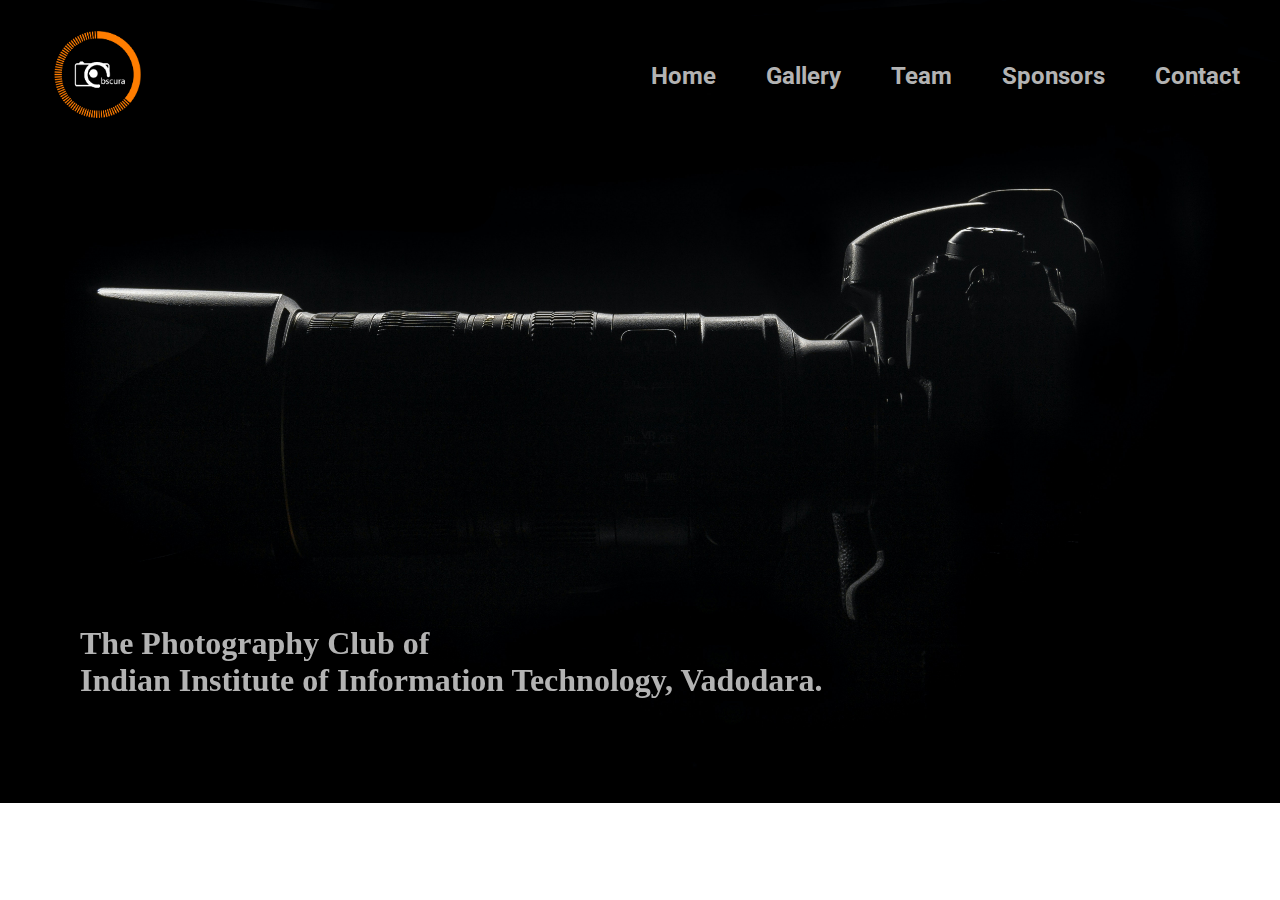
<file: index.htm>
<!DOCTYPE html>
<html lang="en">
<head>
    <meta charset="UTF-8">
    <meta name="viewport" content="width=device-width, initial-scale=1.0">

    <link rel="icon" type="image/png" sizes="32x32" href="./images/favicon-32x32.png">

    <title>Obscura | IIITV</title>
    <link rel="stylesheet" href="style.css">
</head>
<body>
    <div class="bg-image">
    <nav>
        <div class="container">
            <div class="logo">
                <img src="./images/logo.png" alt="logo">
            </div>
            <ul>
                <li><a href="#">Home</a></li>
                <li><a href="#">Gallery</a></li>
                <li><a href="#">Team</a></li>
                <li><a href="#">Sponsors</a></li>
                <li><a href="#">Contact</a></li>
            </ul>
        </div>
    </nav>
    <main>
        <div class="heading"> 
            <h1>The Photography Club of <br>
            Indian Institute of Information Technology,
            Vadodara.
            </h1>
        </div>
    </main>
    <footer>

    </footer>
  </div>      
</body>    
</html>
</file>
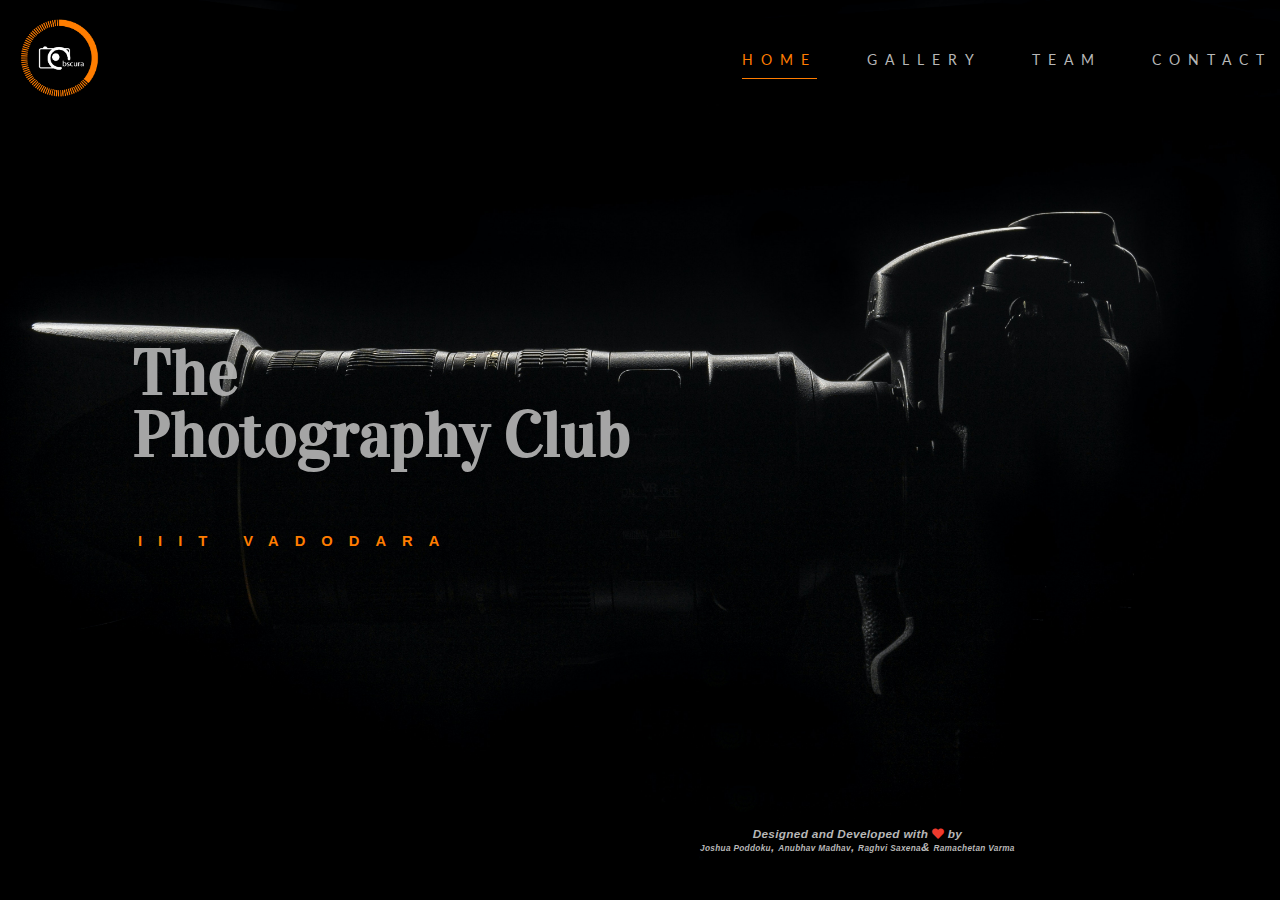
<file: index.html>
<!DOCTYPE html>
<html lang="en">

<head>
    <meta charset="UTF-8">
    <meta name="viewport" content="width=device-width, initial-scale=1.0">
    <link rel="icon" type="image/png" sizes="32x32" href="./images/logo.png" class="favicon">
    <link rel="icon" type="image/png" sizes="16x16" href="./images/logo.png" class="favicon">
    <link rel="manifest" href="favicon/site.webmanifest">

    <link rel="stylesheet" href="https://use.fontawesome.com/releases/v5.0.7/css/all.css">

    <title>Obscura-IIITV</title>
    <script src="js/script.js" defer></script>
    <link rel="stylesheet" href="css/style.css">
</head>

<body>
    <div class="bg-image">
        <header>
            <div class="container">
                <div class="logo">
                    <img src="./images/logo.png" href="./index.html" alt="logo">
                </div>
                <nav>
                <ul id="#active"> 
                    <li><a href="#" class="btn active">HOME</a></li>
                    <li><a href="./gallery.html" class="btn">GALLERY</a></li>
                    <li><a href="./team.html" class="btn">TEAM</a></li>
                    <li><a href="./contact.html" class="btn">CONTACT</a></li>

                </ul>
            </nav>
            </div>
        </header>
        <main>
            <div class="heading">
                <h1>The <br>Photography Club </h1>  
            </div>
            <div class="second-line">
                <h1>IIIT VADODARA</h1>  
            </div>
        </main>
        <footer class="designed">
            <center>
                <h6>Designed and Developed with
                    <span>
                        <i class="fas fa-heart"></i>
                    </span> by <br> <a href="https://www.instagram.com/joshuapoddoku/">Joshua Poddoku</a>, <a href="https://www.instagram.com/anubhav_madhav/"> Anubhav Madhav</a>, <a target="_blank" href="https://www.instagram.com/raghvisaxena/">Raghvi Saxena</a>& <a target="_blank" href="https://www.instagram.com/chetan___varma/">Ramachetan Varma</a></h6>
                </center>
        </footer>
    </div>
</body>

</html>
</file>
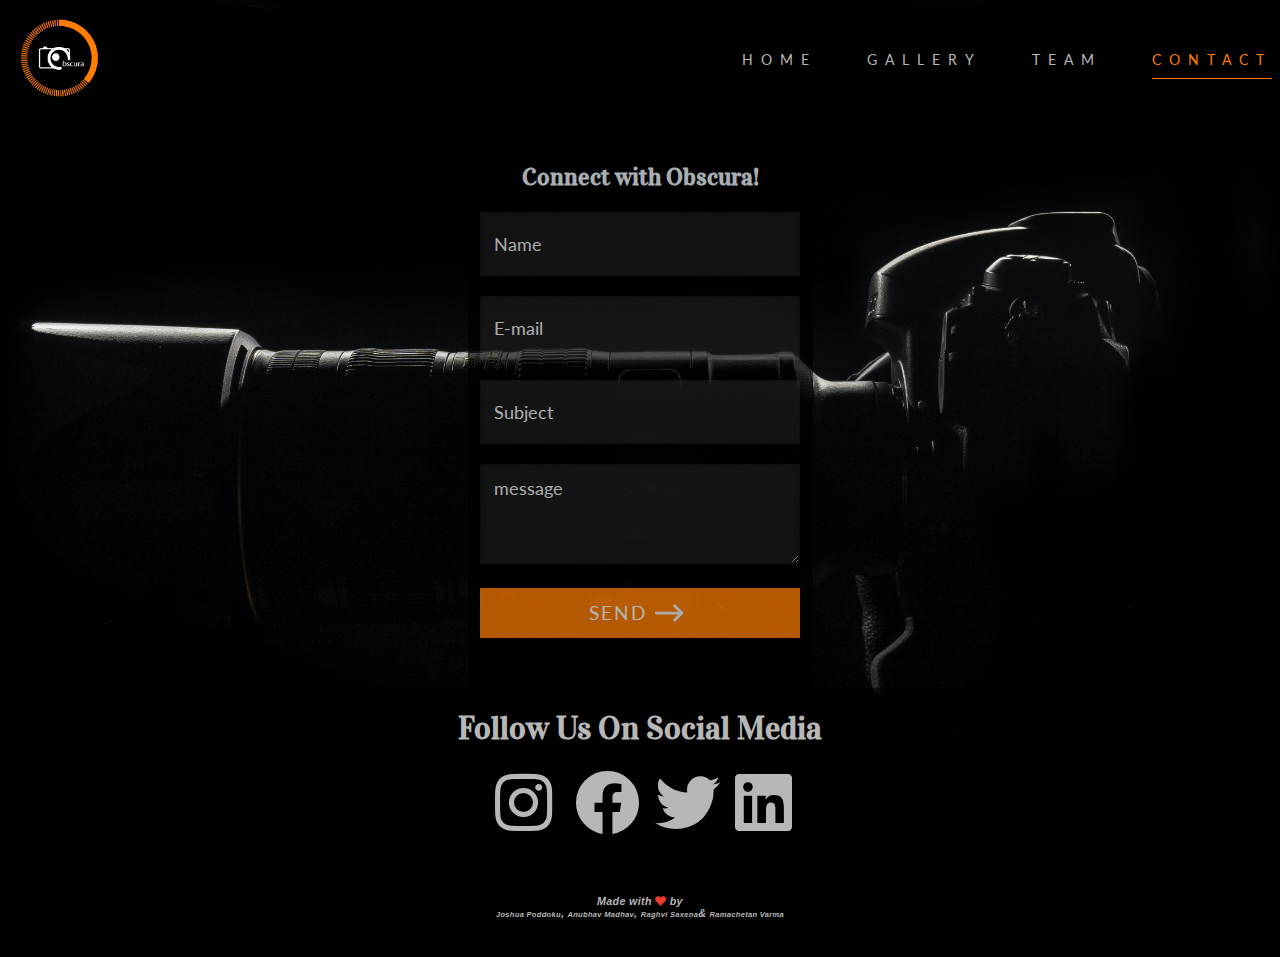
<file: contact.html>
<!DOCTYPE html>
<html lang="en">

<head>
    <meta charset="UTF-8">
    <meta name="viewport" content="width=device-width, initial-scale=1.0">

    <link rel="icon" type="image/png" sizes="32x32" href="./images/logo.png" class="favicon">
    <link rel="icon" type="image/png" sizes="16x16" href="./images/logo.png" class="favicon">
    <link rel="manifest" href="favicon/site.webmanifest">

    <link rel="stylesheet" href="https://use.fontawesome.com/releases/v5.0.7/css/all.css">

    <title>Contact</title>

    <link rel="stylesheet" href="css/style.css">
    <link rel="stylesheet" href="css/contact.css">
</head>

<body>
    <div class="bg-image">
        <header>
            <div class="container">
                <div class="logo">
                    <img src="./images/logo.png" href="./index.html" alt="logo">
                </div>
                <nav>
                <ul id="#active"> 
                    <li><a href="./index.html" class="btn">HOME</a></li>
                    <li><a href="./gallery.html" class="btn">GALLERY</a></li>
                    <li><a href="./team.html" class="btn">TEAM</a></li>
                    <li><a href="./contact.html"  class="btn active">CONTACT</a></li>

                </ul>
            </nav>
            </div>
        </header>
        <main>
            <!-- <div class="email">
                <h2>Email:</h2>
                <h2 style="position: relative; left: 50px;"> <a href=mailto:obscura@iiitvadodara.ac.in>obscura@iiitvadodara.ac.in</a></h2> -->
                <!-- <h2><a href=mailto:obscura@iiitvadodara.ac.in>obscura@iiitvadodara.ac.in</a></h2> -->
                <!-- <h2 style="padding-top: 10px;">Contact No.:</h2>
                <h2 style="position: relative; left: 50px;"><a href="tel:8374836626">8374836626</a></h2>
                <h2 style="position: relative; left: 50px;"><a href="tel:9725750798">9725750798</a></h2>
            </div> -->

 
        </main>
        <div class="box">
            <h2>Connect with Obscura!</h2>
            <form action="https://formspree.io/xqkgaepo" method="POST"> 
                <input type="name" name="name" placeholder="Name" required class="names">
                <input type="email" placeholder="E-mail" name="_replyto" class="names">
                <input type="subject" name="subject" placeholder="Subject" class="names">
                <textarea placeholder="message" name="message" class="text"></textarea>
                <a type="submit"  class="sendbtn">Send <svg xmlns="http://www.w3.org/2000/svg" class="icon icon-tabler icon-tabler-arrow-narrow-right" width="44" height="44" viewBox="0 0 24 24" stroke-width="1.5" stroke="#F3F3F3" fill="none" stroke-linecap="round" stroke-linejoin="round">
                    <path stroke="none" d="M0 0h24v24H0z" fill="none"/>
                    <line x1="5" y1="12" x2="19" y2="12" />
                    <line x1="15" y1="16" x2="19" y2="12" />
                    <line x1="15" y1="8" x2="19" y2="12" />
                  </svg></a>
            </form>
        </div>    
            <div class="social">
                <h1>Follow Us On Social Media</h1>
                <div class="smicons">
                    <a href="https://www.instagram.com/obscura_pro/"><i class="fab fa-instagram"></i></a>
                    <a href="https://www.facebook.com/iiitv.obscura/"><i class="fab fa-facebook"></i></a>
                    <a href="https://twitter.com/obscura_iiitv"><i class="fab fa-twitter"></i></a>
                    <a href="https://www.linkedin.com/company/obscura-iiitv/"><i class="fab fa-linkedin"></i></a>
                </div>
            </div>
        <footer class="made">
            <center>
                <h6>Made with
                    <span>
                    <i class="fas fa-heart"></i>
                </span> by <br> <a href="https://www.instagram.com/joshuapoddoku/">Joshua Poddoku</a>, <a href="https://www.instagram.com/anubhav_madhav/"> Anubhav Madhav</a>, <a target="_blank" href="https://www.instagram.com/raghvisaxena/">Raghvi Saxena</a>& <a target="_blank" href="https://www.instagram.com/chetan___varma/">Ramachetan Varma</a></h6>
            </center>
        </footer>
    </div>
</body>

</html>


<!-- hi -->
</file>
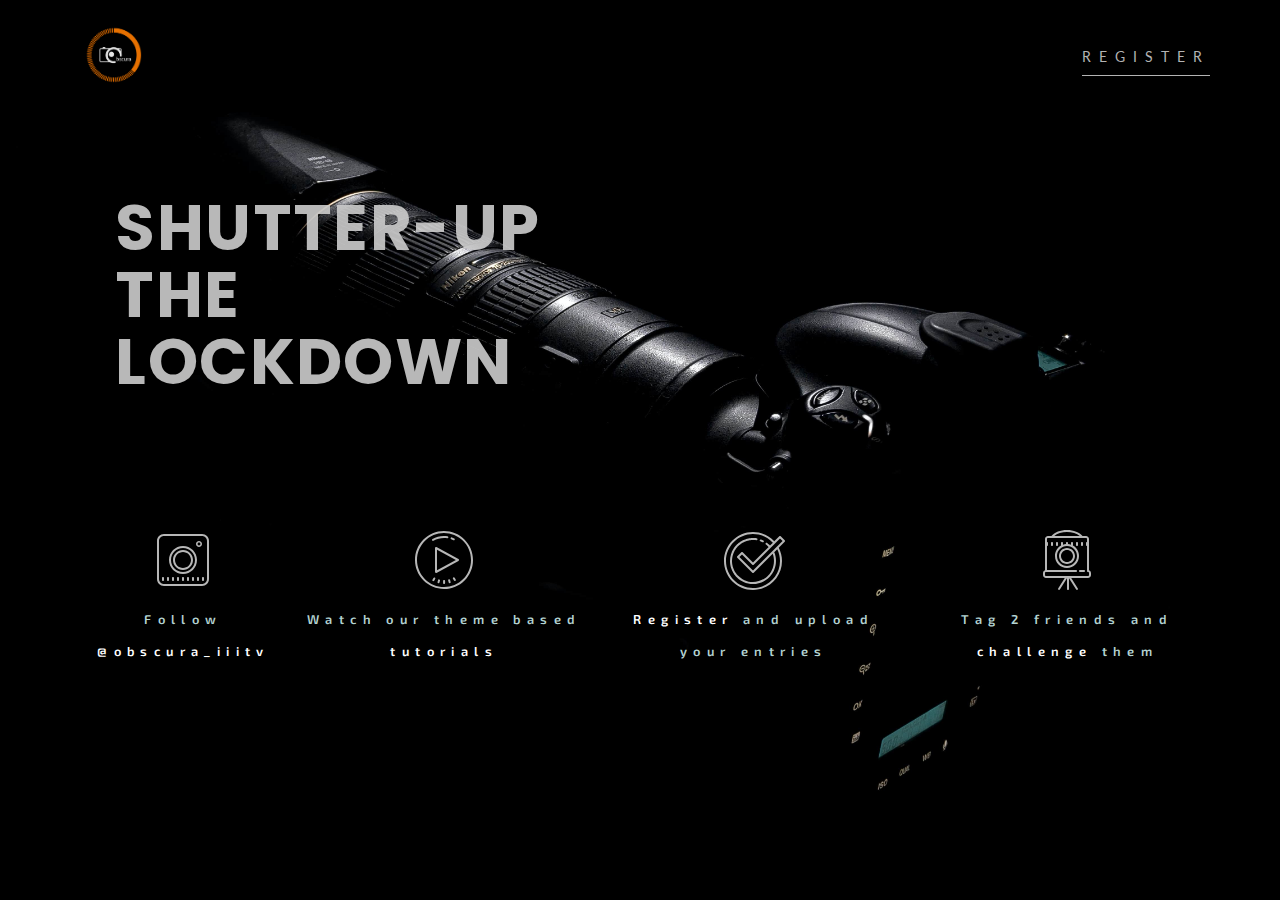
<file: lockdowncontest.html>
<!DOCTYPE html>
<html lang="en">

<head>
    <meta charset="UTF-8">
    <meta name="viewport" content="width=device-width, initial-scale=1.0">

    <link rel="icon" type="image/png" sizes="200x200" href="favicon/favicion-obscura-med-03.png" class="favicon">
    <link rel="manifest" href="favicon/site.webmanifest">

    <link rel="stylesheet" href="https://use.fontawesome.com/releases/v5.0.7/css/all.css">

    <title>STL | Obscura IIITV</title>
    <script src="js/script.js" defer></script>
    <link rel="stylesheet" href="css/lockdown.css">
</head>

<body>
    <div class="bg">
        <nav>
            <div class="container">
                <a href="https://www.instagram.com/obscura_iiitv/" class="logo">
                    <img src="./images/logo.png"  alt="logo">
                </a>
                <ul id="#active"> 
                    <li><a href="https://forms.gle/ywWstd3cAZbFTCoN7" class="btn">REGISTER</a></li>
                </ul>
            </div>
        </nav>
            <div class="heading">
                <h1>Shutter-up<br>The <br> lockdown</h1>
            </div>
            <div class="container">
                <ul class="para">
                    <li>
                        <div>
                            <a href="https://www.instagram.com/obscura_iiitv/" class="rule">
                                <svg xmlns="http://www.w3.org/2000/svg" id="svg" x="0px" y="0px"
width="64" height="64"
viewBox="0 0 172 172"
style=" fill:#000000;"><g fill="none" fill-rule="nonzero" stroke="none" stroke-width="1" stroke-linecap="butt" stroke-linejoin="miter" stroke-miterlimit="10" stroke-dasharray="" stroke-dashoffset="0" font-family="none" font-weight="none" font-size="none" text-anchor="none" style="mix-blend-mode: normal"><path d="M0,172v-172h172v172z" fill="none"></path><g fill="#b7b7b7"><path d="M34.9375,16.125c-10.37207,0 -18.8125,8.44043 -18.8125,18.8125v102.125c0,10.37207 8.44043,18.8125 18.8125,18.8125h102.125c10.37207,0 18.8125,-8.44043 18.8125,-18.8125v-102.125c0,-10.37207 -8.44043,-18.8125 -18.8125,-18.8125zM34.9375,21.5h102.125c7.41162,0 13.4375,6.02588 13.4375,13.4375v102.125c0,7.41162 -6.02588,13.4375 -13.4375,13.4375h-102.125c-7.41162,0 -13.4375,-6.02588 -13.4375,-13.4375v-102.125c0,-7.41162 6.02588,-13.4375 13.4375,-13.4375zM129,34.9375c-4.44067,0 -8.0625,3.62183 -8.0625,8.0625c0,4.44067 3.62183,8.0625 8.0625,8.0625c4.44067,0 8.0625,-3.62183 8.0625,-8.0625c0,-4.44067 -3.62183,-8.0625 -8.0625,-8.0625zM129,39.05273c2.1731,0 3.94727,1.77417 3.94727,3.94727c0,2.1731 -1.77417,3.94727 -3.94727,3.94727c-2.1731,0 -3.94727,-1.77417 -3.94727,-3.94727c0,-2.1731 1.77417,-3.94727 3.94727,-3.94727zM86,48.375c-20.74414,0 -37.625,16.88086 -37.625,37.625c0,20.74414 16.88086,37.625 37.625,37.625c20.74414,0 37.625,-16.88086 37.625,-37.625c0,-20.74414 -16.88086,-37.625 -37.625,-37.625zM86,53.75c17.78369,0 32.25,14.46631 32.25,32.25c0,17.78369 -14.46631,32.25 -32.25,32.25c-17.78369,0 -32.25,-14.46631 -32.25,-32.25c0,-17.78369 14.46631,-32.25 32.25,-32.25zM86,59.125c-14.82324,0 -26.875,12.05176 -26.875,26.875c0,14.82324 12.05176,26.875 26.875,26.875c14.82324,0 26.875,-12.05176 26.875,-26.875c0,-14.82324 -12.05176,-26.875 -26.875,-26.875zM86,64.5c11.85229,0 21.5,9.64771 21.5,21.5c0,11.85229 -9.64771,21.5 -21.5,21.5c-11.85229,0 -21.5,-9.64771 -21.5,-21.5c0,-11.85229 9.64771,-21.5 21.5,-21.5zM32.25,131.6875c-1.48022,0 -2.6875,1.20728 -2.6875,2.6875v5.375c0,1.48022 1.20728,2.6875 2.6875,2.6875c1.48022,0 2.6875,-1.20728 2.6875,-2.6875v-5.375c0,-1.48022 -1.20728,-2.6875 -2.6875,-2.6875zM45.6875,131.6875c-1.48022,0 -2.6875,1.20728 -2.6875,2.6875v5.375c0,1.48022 1.20728,2.6875 2.6875,2.6875c1.48022,0 2.6875,-1.20728 2.6875,-2.6875v-5.375c0,-1.48022 -1.20728,-2.6875 -2.6875,-2.6875zM59.125,131.6875c-1.48022,0 -2.6875,1.20728 -2.6875,2.6875v5.375c0,1.48022 1.20728,2.6875 2.6875,2.6875c1.48022,0 2.6875,-1.20728 2.6875,-2.6875v-5.375c0,-1.48022 -1.20728,-2.6875 -2.6875,-2.6875zM72.5625,131.6875c-1.48022,0 -2.6875,1.20728 -2.6875,2.6875v5.375c0,1.48022 1.20728,2.6875 2.6875,2.6875c1.48022,0 2.6875,-1.20728 2.6875,-2.6875v-5.375c0,-1.48022 -1.20728,-2.6875 -2.6875,-2.6875zM86,131.6875c-1.48022,0 -2.6875,1.20728 -2.6875,2.6875v5.375c0,1.48022 1.20728,2.6875 2.6875,2.6875c1.48022,0 2.6875,-1.20728 2.6875,-2.6875v-5.375c0,-1.48022 -1.20728,-2.6875 -2.6875,-2.6875zM99.4375,131.6875c-1.48022,0 -2.6875,1.20728 -2.6875,2.6875v5.375c0,1.48022 1.20728,2.6875 2.6875,2.6875c1.48022,0 2.6875,-1.20728 2.6875,-2.6875v-5.375c0,-1.48022 -1.20728,-2.6875 -2.6875,-2.6875zM112.875,131.6875c-1.48022,0 -2.6875,1.20728 -2.6875,2.6875v5.375c0,1.48022 1.20728,2.6875 2.6875,2.6875c1.48022,0 2.6875,-1.20728 2.6875,-2.6875v-5.375c0,-1.48022 -1.20728,-2.6875 -2.6875,-2.6875zM126.3125,131.6875c-1.48022,0 -2.6875,1.20728 -2.6875,2.6875v5.375c0,1.48022 1.20728,2.6875 2.6875,2.6875c1.48022,0 2.6875,-1.20728 2.6875,-2.6875v-5.375c0,-1.48022 -1.20728,-2.6875 -2.6875,-2.6875zM139.75,131.6875c-1.48022,0 -2.6875,1.20728 -2.6875,2.6875v5.375c0,1.48022 1.20728,2.6875 2.6875,2.6875c1.48022,0 2.6875,-1.20728 2.6875,-2.6875v-5.375c0,-1.48022 -1.20728,-2.6875 -2.6875,-2.6875z"></path></g></g></svg>
    
                            </a> 
                        </div>
                        <div>
                            Follow <a href="https://www.instagram.com/obscura_iiitv/">@obscura_iiitv</a>
                        </div>
                    </li>
                    <li>
                        <div>
                            <a href="https://www.instagram.com/p/CAP-af2JuVi/">
                                <svg xmlns="http://www.w3.org/2000/svg" id="svg" x="0px" y="0px"
width="64" height="64"
viewBox="0 0 172 172"
style=" fill:#000000;"><g fill="none" fill-rule="nonzero" stroke="none" stroke-width="1" stroke-linecap="butt" stroke-linejoin="miter" stroke-miterlimit="10" stroke-dasharray="" stroke-dashoffset="0" font-family="none" font-weight="none" font-size="none" text-anchor="none" style="mix-blend-mode: normal"><path d="M0,172v-172h172v172z" fill="none"></path><g fill="#b7b7b7"><path d="M85.67456,8.0625c-20.81737,0.08869 -40.36264,8.27502 -55.02026,23.05896c-14.65762,14.78394 -22.68048,34.39185 -22.5918,55.20923c0.08869,20.81737 8.27771,40.35739 23.05896,55.01501c14.70331,14.57969 34.17173,22.5918 54.86279,22.5918h0.34119c20.81737,-0.08869 40.36264,-8.27502 55.02026,-23.05896c14.65762,-14.78394 22.68048,-34.39185 22.5918,-55.20923c-0.08869,-20.81737 -8.27771,-40.35739 -23.05896,-55.01501c-14.70331,-14.57969 -34.17173,-22.5918 -54.86279,-22.5918zM85.69556,13.4375h0.32019c19.26131,0 37.39081,7.46096 51.07825,21.03284c13.76538,13.64712 21.38788,31.84297 21.46851,51.22522c0.08062,19.38225 -7.38571,37.63575 -21.03284,51.39844c-13.64713,13.76269 -31.84297,21.38519 -51.22522,21.46851h-0.32019c-19.26131,0 -37.39081,-7.46096 -51.07825,-21.03284c-13.76537,-13.64713 -21.38788,-31.84297 -21.46851,-51.22522c-0.08063,-19.38225 7.38571,-37.63575 21.03284,-51.39844c13.64712,-13.76269 31.84297,-21.38519 51.22522,-21.46851zM85.07092,21.51575c-10.47722,0.16213 -20.82011,2.97128 -29.92468,8.21997c-1.28731,0.74175 -1.73125,2.38176 -0.98682,3.66907c0.49181,0.86 1.40069,1.34375 2.33057,1.34375c0.45419,0 0.91656,-0.11762 1.3385,-0.36218c11.08594,-6.38819 24.18889,-8.81223 36.89539,-6.83423c1.49156,0.22037 2.84224,-0.77665 3.07068,-2.24133c0.22844,-1.46469 -0.77664,-2.84224 -2.24133,-3.07068c-3.48099,-0.5422 -6.98989,-0.77841 -10.4823,-0.72437zM106.32947,25.14282c-1.04598,0.04951 -2.01382,0.70706 -2.3988,1.75317c-0.516,1.38944 0.19564,2.93786 1.59045,3.45386c1.9135,0.70412 3.81495,1.52167 5.6532,2.4408c0.38431,0.1935 0.79365,0.28345 1.19678,0.28345c0.98631,0 1.93899,-0.54485 2.4093,-1.48548c0.66381,-1.32762 0.1256,-2.94495 -1.20202,-3.60608c-2.01025,-1.00512 -4.09747,-1.90556 -6.1991,-2.68225c-0.34803,-0.12766 -0.70114,-0.17397 -1.0498,-0.15747zM64.44751,51.0625c-0.45822,0.0084 -0.91426,0.13605 -1.32276,0.37793c-0.81162,0.48375 -1.31226,1.36088 -1.31226,2.30957v64.5c0,0.94869 0.50063,1.82582 1.31226,2.30957c0.42194,0.24994 0.89956,0.37793 1.37524,0.37793c0.44344,0 0.88289,-0.10775 1.28601,-0.32544l59.125,-32.25c0.86269,-0.47031 1.40149,-1.37843 1.40149,-2.36206c0,-0.98363 -0.53611,-1.89175 -1.40149,-2.36206l-59.125,-32.25c-0.41656,-0.22709 -0.88028,-0.33384 -1.3385,-0.32544zM67.1875,58.27991l50.82629,27.72009l-50.82629,27.72534zM112.0719,132.63757c-0.34656,0.04493 -0.69056,0.15831 -1.01306,0.34643c-1.28194,0.74712 -1.71295,2.39238 -0.96582,3.67432l2.70325,4.64539c0.50256,0.85731 1.40082,1.33325 2.32532,1.33325c0.45956,0 0.92693,-0.11493 1.35425,-0.36218c1.28194,-0.74712 1.71295,-2.39238 0.96582,-3.67432l-2.7085,-4.64539c-0.56236,-0.96347 -1.62157,-1.4523 -2.66125,-1.3175zM60.32703,132.85803c-1.03943,-0.12409 -2.09848,0.37302 -2.65076,1.3385l-2.67175,4.66638c-0.73638,1.28731 -0.28475,2.92476 1.00256,3.66382c0.41925,0.23919 0.8765,0.35693 1.328,0.35693c0.93256,0 1.84132,-0.48888 2.33582,-1.35425l2.6665,-4.66113c0.73906,-1.29269 0.29269,-2.93794 -0.99731,-3.67432c-0.32183,-0.18409 -0.66659,-0.29457 -1.01306,-0.33594zM100.14612,137.93384c-0.34539,-0.04686 -0.70488,-0.02717 -1.0603,0.06824c-1.43244,0.39238 -2.27677,1.86395 -1.8844,3.29639l1.41199,5.19128c0.32519,1.19594 1.41052,1.97888 2.59302,1.97888c0.2365,0 0.47212,-0.03523 0.70862,-0.09973c1.43244,-0.39237 2.27677,-1.86395 1.8844,-3.29639l-1.41199,-5.18604c-0.29428,-1.07634 -1.20517,-1.81205 -2.24133,-1.95264zM72.2948,138.05457c-1.03402,0.14941 -1.94138,0.89002 -2.22559,1.96838l-1.37,5.19653c-0.37894,1.43512 0.47552,2.90695 1.91065,3.28589c0.22844,0.05912 0.45918,0.09448 0.68762,0.09448c1.18788,0 2.28114,-0.79844 2.59827,-2.00513l1.36999,-5.20178c0.37625,-1.43512 -0.47552,-2.9017 -1.91064,-3.28064c-0.35408,-0.09205 -0.71563,-0.10754 -1.0603,-0.05774zM86.22571,139.75c-1.4835,0.00538 -2.67713,1.2145 -2.67175,2.698l0.02099,5.375c0.00538,1.48081 1.20669,2.677 2.6875,2.677h0.0105c1.48619,-0.00538 2.68238,-1.2145 2.677,-2.698l-0.02099,-5.375c-0.00538,-1.48081 -1.20669,-2.677 -2.6875,-2.677z"></path></g></g></svg>
                            </a>
                                   </div>
                        Watch our theme based <a href="https://www.instagram.com/p/CAP-af2JuVi/">tutorials</a></li>
                    <li>
                        <div>
                            <a href="https://forms.gle/ywWstd3cAZbFTCoN7">
                                <svg xmlns="http://www.w3.org/2000/svg" id="svg" x="0px" y="0px"
                                width="64" height="64"
                                viewBox="0 0 172 172"
                                style=" fill:#000000;"><g fill="none" fill-rule="nonzero" stroke="none" stroke-width="1" stroke-linecap="butt" stroke-linejoin="miter" stroke-miterlimit="10" stroke-dasharray="" stroke-dashoffset="0" font-family="none" font-weight="none" font-size="none" text-anchor="none" style="mix-blend-mode: normal"><path d="M0,172v-172h172v172z" fill="none"></path><g fill="#b7b7b7"><path d="M83.3125,10.75c-42.96851,0 -77.9375,34.9585 -77.9375,77.9375c0,42.97901 34.96899,77.9375 77.9375,77.9375c42.96851,0 77.9375,-34.95849 77.9375,-77.9375c0,-12.48218 -3.04443,-24.80689 -8.74487,-35.81934l16.02002,-16.03052c1.0498,-1.0498 1.0498,-2.75049 0,-3.80029l-10.75,-10.75c-1.0498,-1.0498 -2.75049,-1.0498 -3.80029,0l-13.61597,13.61597c-0.12598,-0.33594 -0.31494,-0.65088 -0.5669,-0.92383c-14.86523,-15.62109 -34.927,-24.22949 -56.47949,-24.22949zM83.3125,16.125c20.07227,0 38.74829,8.01001 52.57422,22.5603c0.30444,0.31494 0.66138,0.51441 1.03931,0.65088l-7.96802,7.96802c-0.12598,-0.31494 -0.29395,-0.61939 -0.5459,-0.89234c-0.45142,-0.48291 -0.91333,-0.95532 -1.38574,-1.42773c-1.77417,-1.77417 -3.66382,-3.44336 -5.62695,-4.98657c-1.17578,-0.91333 -2.86597,-0.71387 -3.7793,0.45141c-0.91333,1.17578 -0.71387,2.85547 0.46191,3.7688c1.79517,1.40674 3.51685,2.94995 5.13354,4.56665c0.43042,0.43042 0.86084,0.87134 1.27027,1.31226c0.29395,0.30444 0.65088,0.5144 1.02881,0.66138l-42.20215,42.19165l-27.66235,-27.66235c-1.0498,-1.0498 -2.75049,-1.0498 -3.80029,0l-10.75,10.75c-1.0498,1.0498 -1.0498,2.75049 0,3.80029l40.3125,40.3125c0.5249,0.5249 1.20728,0.78735 1.90015,0.78735c0.69287,0 1.37524,-0.26245 1.90015,-0.78735l51.02051,-51.02051c0.17847,0.48291 0.34644,0.96582 0.51441,1.45923c0.27295,0.79785 0.5249,1.6062 0.75586,2.42505c0.09448,0.34643 0.22046,0.69287 0.31494,1.03931c0.31494,1.21777 0.59839,2.44604 0.83984,3.67432c0.04199,0.20996 0.07349,0.41992 0.11548,0.62988c2.20459,12.05176 0.38843,24.55493 -5.01807,35.4834c-0.27295,0.5459 -0.5459,1.10229 -0.83984,1.64819c-0.44092,0.82935 -0.91333,1.65869 -1.39624,2.46704c-0.45142,0.74536 -0.92383,1.45923 -1.40674,2.1731c-0.41992,0.61939 -0.81885,1.25977 -1.27027,1.86865c-0.92383,1.28076 -1.90015,2.49854 -2.92895,3.68482c-0.36743,0.41992 -0.76636,0.81885 -1.14429,1.22827c-15.99902,17.32178 -41.87671,23.43164 -64.55249,13.26953c-6.77124,-3.03393 -12.60815,-7.27515 -17.46875,-12.31421c-0.67187,-0.69287 -1.30176,-1.41724 -1.93164,-2.1416c-0.64038,-0.73486 -1.28076,-1.46973 -1.87915,-2.22559c-0.46191,-0.58789 -0.88184,-1.19678 -1.31226,-1.79517c-0.69287,-0.94482 -1.36474,-1.88965 -1.98413,-2.87646c-0.28345,-0.44092 -0.5354,-0.90283 -0.79785,-1.35425c-0.68237,-1.14429 -1.34375,-2.29907 -1.94214,-3.49585c-0.17847,-0.36743 -0.33594,-0.74536 -0.51441,-1.11279c-0.59839,-1.25977 -1.17578,-2.54053 -1.67969,-3.84229c-0.16797,-0.43042 -0.30444,-0.88184 -0.46191,-1.31226c-0.43042,-1.22827 -0.86084,-2.46704 -1.21777,-3.72681c-0.18896,-0.67187 -0.32544,-1.36474 -0.49341,-2.04712c-0.25195,-1.01831 -0.49341,-2.02613 -0.69287,-3.05493c-0.17847,-1.01831 -0.30444,-2.03662 -0.43042,-3.05493c-0.09448,-0.71387 -0.20996,-1.42773 -0.27295,-2.1416c-0.11548,-1.28076 -0.15747,-2.57202 -0.17847,-3.86328c-0.02099,-0.48291 -0.04199,-0.95532 -0.04199,-1.42773c0.0105,-1.39624 0.09448,-2.78198 0.19946,-4.16772c0.03149,-0.41992 0.04199,-0.82935 0.08398,-1.24927c0.13647,-1.31226 0.33594,-2.63501 0.56689,-3.94727c0.08398,-0.5144 0.16797,-1.03931 0.27295,-1.55371c0.22046,-1.14429 0.5249,-2.25708 0.81885,-3.39087c0.19946,-0.71387 0.37793,-1.42773 0.59839,-2.1416c0.28345,-0.93433 0.61938,-1.84766 0.95532,-2.76098c0.33594,-0.89234 0.67188,-1.79517 1.0498,-2.677c0.39893,-0.94483 0.83984,-1.86865 1.29126,-2.79248c0.29395,-0.59839 0.58789,-1.21777 0.90283,-1.80566c0.59839,-1.12329 1.25977,-2.21509 1.95264,-3.29639c0.23096,-0.37793 0.44092,-0.76636 0.68237,-1.13379c0.95532,-1.43823 1.98413,-2.83447 3.08643,-4.18872c0.26245,-0.33594 0.5564,-0.64038 0.82935,-0.96582c0.87134,-1.02881 1.77417,-2.03662 2.71899,-3.02344c0.61939,-0.61939 1.23877,-1.23877 1.87915,-1.83716c0.27295,-0.25195 0.5459,-0.5249 0.82935,-0.77685c0.97632,-0.87134 1.98413,-1.71118 3.01294,-2.51953c0.34643,-0.27295 0.71387,-0.5249 1.0708,-0.78735c0.70337,-0.5249 1.42773,-1.03931 2.1521,-1.52222c0.49341,-0.33594 0.98682,-0.66138 1.49072,-0.96582c0.61939,-0.38843 1.24927,-0.75586 1.87915,-1.12329c1.10229,-0.62988 2.22559,-1.22827 3.36987,-1.77417c0.41992,-0.20996 0.82935,-0.43042 1.24927,-0.61939c0.79785,-0.36743 1.5957,-0.69287 2.40405,-1.01831c0.33594,-0.13647 0.67188,-0.26245 1.01831,-0.39893c0.87134,-0.32544 1.75317,-0.66137 2.64551,-0.94482c0.021,-0.0105 0.03149,-0.0105 0.05249,-0.0105c2.06812,-0.66138 4.16773,-1.21777 6.29883,-1.6482l0.08398,-0.0105c0.99732,-0.19946 2.00513,-0.36743 3.01294,-0.50391c0.20996,-0.03149 0.41992,-0.06299 0.62988,-0.08398c2.83447,-0.37793 5.71094,-0.5249 8.5874,-0.46191c0.57739,0.0105 1.14429,0.021 1.72168,0.05249c0.70337,0.04199 1.40674,0.08398 2.1206,0.14697c0.95532,0.08398 1.92114,0.20996 2.89746,0.34643c0.31494,0.04199 0.64038,0.07349 0.95532,0.12598c1.46973,0.23096 2.84497,-0.76636 3.07593,-2.22559v-0.0105c0.24146,-1.46973 -0.75586,-2.84497 -2.22559,-3.08643c-0.33594,-0.05249 -0.67187,-0.06299 -1.00781,-0.11548c-1.0708,-0.15747 -2.1521,-0.28345 -3.2334,-0.38843c-0.74536,-0.06299 -1.48022,-0.10498 -2.22559,-0.14697c-0.69287,-0.04199 -1.37524,-0.06299 -2.05762,-0.07349c-3.03393,-0.06299 -6.03638,0.10498 -8.99683,0.47241c-0.39893,0.05249 -0.78735,0.10498 -1.17578,0.15747c-0.98682,0.14697 -1.96314,0.30444 -2.93945,0.50391c-0.30444,0.05249 -0.59839,0.12598 -0.90283,0.18897c-1.80566,0.38843 -3.60083,0.83984 -5.354,1.38574c-0.38843,0.11548 -0.76636,0.22046 -1.15479,0.34643c-0.80835,0.27295 -1.6062,0.56689 -2.41455,0.86084c-0.59839,0.23096 -1.19678,0.46191 -1.78467,0.70337c-0.69287,0.28345 -1.39624,0.5669 -2.07861,0.88184c-1.19678,0.5459 -2.39355,1.12329 -3.55884,1.74268c-0.38843,0.20996 -0.76636,0.44092 -1.15478,0.65088c-0.94483,0.5354 -1.87915,1.0813 -2.79248,1.65869c-0.39892,0.25195 -0.79785,0.5144 -1.19678,0.77685c-1.00781,0.67188 -1.99463,1.37524 -2.96045,2.09961c-0.22046,0.16797 -0.45142,0.32544 -0.67187,0.49341c-1.20728,0.93433 -2.38306,1.92114 -3.52734,2.94995c-0.18896,0.16797 -0.35693,0.33594 -0.5459,0.50391c-0.59839,0.5564 -1.20728,1.11279 -1.79517,1.69018c-0.20996,0.20996 -0.38843,0.44092 -0.59839,0.66138c-0.94482,0.97632 -1.85815,2.00513 -2.75049,3.05493c-0.36743,0.41992 -0.75586,0.83984 -1.1023,1.27026c-1.16528,1.44873 -2.27808,2.94995 -3.31738,4.50366c-0.30444,0.47241 -0.56689,0.94483 -0.85034,1.41724c-0.71387,1.13379 -1.40674,2.26758 -2.04712,3.45386c-0.35693,0.67188 -0.68237,1.35425 -1.01831,2.03662c-0.32544,0.67188 -0.69287,1.32275 -1.00781,2.01563c-0.24146,0.5459 -0.45142,1.0918 -0.67187,1.6377c-0.09448,0.20996 -0.18896,0.41992 -0.27295,0.64038c-0.70337,1.75317 -1.32276,3.52734 -1.85816,5.31201c-0.02099,0.05249 -0.03149,0.10498 -0.05249,0.15747c-2.29907,7.76855 -2.99194,15.70508 -2.24658,23.44214c0.0105,0.02099 0.0105,0.04199 0.02099,0.06299c0.17847,1.85815 0.44092,3.69531 0.78735,5.51147c0.04199,0.25195 0.10498,0.50391 0.15747,0.75586c0.31494,1.6062 0.70337,3.18091 1.15478,4.75562c0.12598,0.46191 0.27295,0.91333 0.40942,1.36474c0.43042,1.38574 0.90283,2.75049 1.42773,4.09424c0.22046,0.57739 0.45142,1.14429 0.70337,1.71118c0.5249,1.25977 1.10229,2.49854 1.71118,3.71631c0.29395,0.57739 0.58789,1.14429 0.90283,1.70068c0.67188,1.25977 1.40674,2.47754 2.1626,3.68482c0.29395,0.46191 0.58789,0.91333 0.89234,1.35425c0.90283,1.34375 1.85815,2.63501 2.86597,3.90527c0.22046,0.27295 0.43042,0.5564 0.66138,0.82935c1.17578,1.42773 2.42505,2.81348 3.7373,4.13623c0.07348,0.07348 0.13647,0.15747 0.19946,0.23096c0.021,0.0105 0.04199,0.0105 0.05249,0.021c5.16504,5.16504 11.31689,9.50073 18.37158,12.66064c8.18848,3.67432 16.75488,5.41699 25.19531,5.41699c16.32446,0 32.15552,-6.50879 43.77686,-18.08814c0.0105,-0.0105 0.02099,-0.0105 0.02099,-0.02099c0.22046,-0.20996 0.39893,-0.44092 0.60889,-0.66138c0.86084,-0.87134 1.71118,-1.77417 2.51953,-2.71899c0.18896,-0.20996 0.34643,-0.44092 0.5249,-0.65088c0.83984,-0.99732 1.64819,-2.01562 2.42505,-3.06543c0.08398,-0.12598 0.16797,-0.24146 0.25195,-0.36743c2.43555,-3.35937 4.59814,-7.0022 6.36182,-10.94946c5.18604,-11.55835 6.62427,-24.34497 4.34619,-36.59619c-0.04199,-0.24146 -0.08398,-0.47241 -0.12598,-0.70337c-0.27295,-1.34375 -0.5669,-2.6875 -0.92383,-4.02075c-0.09448,-0.37793 -0.23096,-0.74536 -0.33594,-1.13379c-0.26245,-0.89233 -0.5354,-1.79516 -0.82935,-2.6875c-0.19946,-0.56689 -0.39892,-1.13379 -0.60889,-1.70068c-0.27295,-0.72436 -0.5669,-1.43823 -0.86084,-2.1521l8.14648,-8.13599c4.79761,9.86816 7.34863,20.78613 7.34863,31.84058c0,40.00806 -32.55444,72.5625 -72.5625,72.5625c-40.00806,0 -72.5625,-32.55444 -72.5625,-72.5625c0,-40.00806 32.55444,-72.5625 72.5625,-72.5625zM155.875,27.98779l6.94971,6.94971l-79.51221,79.51221l-36.51221,-36.51221l6.94971,-6.94971l27.66235,27.66235c1.0498,1.0498 2.75049,1.0498 3.80029,0zM103.88867,30.60181c-1.03931,0.04199 -2.00513,0.70337 -2.39355,1.74267c-0.5249,1.39624 0.17847,2.93945 1.57471,3.46436c1.92114,0.71387 3.81079,1.54321 5.64795,2.45654c0.38843,0.19946 0.79785,0.29395 1.20728,0.29395c0.97632,0 1.92114,-0.5354 2.40405,-1.48022c0.66138,-1.32275 0.12598,-2.93945 -1.19678,-3.61133c-1.99463,-1.00781 -4.08374,-1.91064 -6.18335,-2.698c-0.34643,-0.12598 -0.70337,-0.17847 -1.0603,-0.16797z"></path></g></g></svg> </a>
                        </div>
                        <a href="https://forms.gle/ywWstd3cAZbFTCoN7">Register</a>
                         and upload your entries</li>
                    <li>  
                        <div>
                            <a href="https://www.instagram.com/obscura_iiitv/">
                                <svg xmlns="http://www.w3.org/2000/svg" id="svge" x="0px" y="0px"
                                width="64" height="64"
                                viewBox="0 0 172 172"
                                style=" fill:#000000;"><g fill="none" fill-rule="nonzero" stroke="none" stroke-width="1" stroke-linecap="butt" stroke-linejoin="miter" stroke-miterlimit="10" stroke-dasharray="" stroke-dashoffset="0" font-family="none" font-weight="none" font-size="none" text-anchor="none" style="mix-blend-mode: normal"><path d="M0,172v-172h172v172z" fill="none"></path><g fill="#b7b7b7"><path d="M85.9895,5.375c-17.7627,0 -33.60425,6.21484 -41.82422,16.27197h-9.22778c-4.44067,0 -8.0625,3.62183 -8.0625,8.073v83.77441c-3.12842,1.10229 -5.375,4.09424 -5.375,7.60059v5.375c0,4.44067 3.62183,8.0625 8.0625,8.0625h50.46411l-17.79419,27.9668c-0.79785,1.24927 -0.43042,2.90796 0.82935,3.70581c0.44092,0.28345 0.93433,0.41992 1.43823,0.41992c0.88184,0 1.75317,-0.44092 2.26758,-1.24927l18.8125,-29.5625c0.25195,-0.39892 0.35693,-0.83984 0.37793,-1.28076h0.04199v29.40503c0,1.49072 1.19678,2.6875 2.6875,2.6875c1.49072,0 2.6875,-1.19678 2.6875,-2.6875v-29.40503h0.04199c0.021,0.44092 0.11548,0.88184 0.37793,1.28076l18.8125,29.5625c0.5144,0.80835 1.38574,1.24927 2.26758,1.24927c0.50391,0 0.99732,-0.13647 1.43823,-0.41992c1.25977,-0.79785 1.6272,-2.45654 0.82935,-3.70581l-17.79419,-27.9668h45.08911c4.44067,0 8.0625,-3.62183 8.0625,-8.0625v-5.375c0,-3.50635 -2.24658,-6.49829 -5.375,-7.60059v-83.77441c0,-4.45117 -3.62183,-8.073 -8.0625,-8.073h-9.24878c-8.23047,-10.04663 -24.11401,-16.27197 -41.82422,-16.27197zM85.9895,10.75c13.69995,0 26.48657,4.16772 34.31811,10.89697h-68.65723c7.83154,-6.73975 20.58667,-10.89697 34.33911,-10.89697zM34.9375,27.03247h102.125c1.48022,0 2.6875,1.19678 2.6875,2.6875v8.0625c-1.49072,0 -2.6875,1.19678 -2.6875,2.6875v5.375c0,1.48022 1.19678,2.6875 2.6875,2.6875v67.1875c0,1.48022 1.19678,2.6875 2.6875,2.6875c1.48022,0 2.6875,1.19678 2.6875,2.6875v5.375c0,1.48022 -1.20728,2.6875 -2.6875,2.6875h-112.875c-1.48022,0 -2.6875,-1.20728 -2.6875,-2.6875v-5.375c0,-1.49072 1.20728,-2.6875 2.6875,-2.6875h80.625c1.49072,0 2.6875,-1.20728 2.6875,-2.6875c0,-1.49072 -1.19678,-2.6875 -2.6875,-2.6875h-77.9375v-64.5c1.49072,0 2.6875,-1.20728 2.6875,-2.6875v-5.375c0,-1.49072 -1.19678,-2.6875 -2.6875,-2.6875v-8.0625c0,-1.49072 1.20728,-2.6875 2.6875,-2.6875zM45.6875,37.78247c-1.49072,0 -2.6875,1.19678 -2.6875,2.6875v5.375c0,1.48022 1.19678,2.6875 2.6875,2.6875c1.49072,0 2.6875,-1.20728 2.6875,-2.6875v-5.375c0,-1.49072 -1.19678,-2.6875 -2.6875,-2.6875zM59.125,37.78247c-1.49072,0 -2.6875,1.19678 -2.6875,2.6875v5.375c0,1.48022 1.19678,2.6875 2.6875,2.6875c1.49072,0 2.6875,-1.20728 2.6875,-2.6875v-5.375c0,-1.49072 -1.19678,-2.6875 -2.6875,-2.6875zM72.5625,37.78247c-1.49072,0 -2.6875,1.19678 -2.6875,2.6875v5.375c0,0.47241 0.15747,0.90283 0.37793,1.28076c-9.83667,5.53247 -16.50293,16.06201 -16.50293,28.12427c0,17.78369 14.46631,32.25 32.25,32.25c17.78369,0 32.25,-14.46631 32.25,-32.25c0,-12.06226 -6.66626,-22.5918 -16.50293,-28.12427c0.22046,-0.38843 0.37793,-0.80835 0.37793,-1.28076v-5.375c0,-1.49072 -1.19678,-2.6875 -2.6875,-2.6875c-1.49072,0 -2.6875,1.19678 -2.6875,2.6875v4.40918c-2.56152,-0.91333 -5.24902,-1.51172 -8.0625,-1.74268v-2.6665c0,-1.49072 -1.19678,-2.6875 -2.6875,-2.6875c-1.49072,0 -2.6875,1.19678 -2.6875,2.6875v2.6665c-2.81348,0.23096 -5.50098,0.82935 -8.0625,1.74268v-4.40918c0,-1.49072 -1.19678,-2.6875 -2.6875,-2.6875zM112.875,37.78247c-1.49072,0 -2.6875,1.19678 -2.6875,2.6875v5.375c0,1.48022 1.19678,2.6875 2.6875,2.6875c1.49072,0 2.6875,-1.20728 2.6875,-2.6875v-5.375c0,-1.49072 -1.19678,-2.6875 -2.6875,-2.6875zM126.3125,37.78247c-1.49072,0 -2.6875,1.19678 -2.6875,2.6875v5.375c0,1.48022 1.19678,2.6875 2.6875,2.6875c1.49072,0 2.6875,-1.20728 2.6875,-2.6875v-5.375c0,-1.49072 -1.19678,-2.6875 -2.6875,-2.6875zM86,48.375c14.82324,0 26.875,12.05176 26.875,26.875c0,14.82324 -12.05176,26.875 -26.875,26.875c-14.82324,0 -26.875,-12.05176 -26.875,-26.875c0,-14.82324 12.05176,-26.875 26.875,-26.875zM86,53.75c-11.85229,0 -21.5,9.64771 -21.5,21.5c0,11.85229 9.64771,21.5 21.5,21.5c11.85229,0 21.5,-9.64771 21.5,-21.5c0,-11.85229 -9.64771,-21.5 -21.5,-21.5zM86,59.125c8.89185,0 16.125,7.23315 16.125,16.125c0,8.89185 -7.23315,16.125 -16.125,16.125c-8.89185,0 -16.125,-7.23315 -16.125,-16.125c0,-8.89185 7.23315,-16.125 16.125,-16.125zM120.9375,113.03247c-1.49072,0 -2.6875,1.19678 -2.6875,2.6875c0,1.48022 1.19678,2.6875 2.6875,2.6875h10.75c1.49072,0 2.6875,-1.20728 2.6875,-2.6875c0,-1.49072 -1.19678,-2.6875 -2.6875,-2.6875z"></path></g></g></svg>
   </a>
                         </div>
                            Tag 2 friends and <a href="https://www.instagram.com/obscura_iiitv/">challenge</a> them</li>
                </ul>
            </div>

        <!-- <footer>
            <center>
                <h6>Designed and Developed with
                    <span>
                        <i class="fas fa-heart"></i>
                </span> by <br> <a target="_blank" href="https://www.instagram.com/joshua_josh19/">Joshua Poddoku </a> & <a target="_blank" href="https://www.instagram.com/anubhav_madhav/">Anubhav Madhav</a></h6>
            </center>
        </footer> -->
    </div>
</body>

</html>
</file>
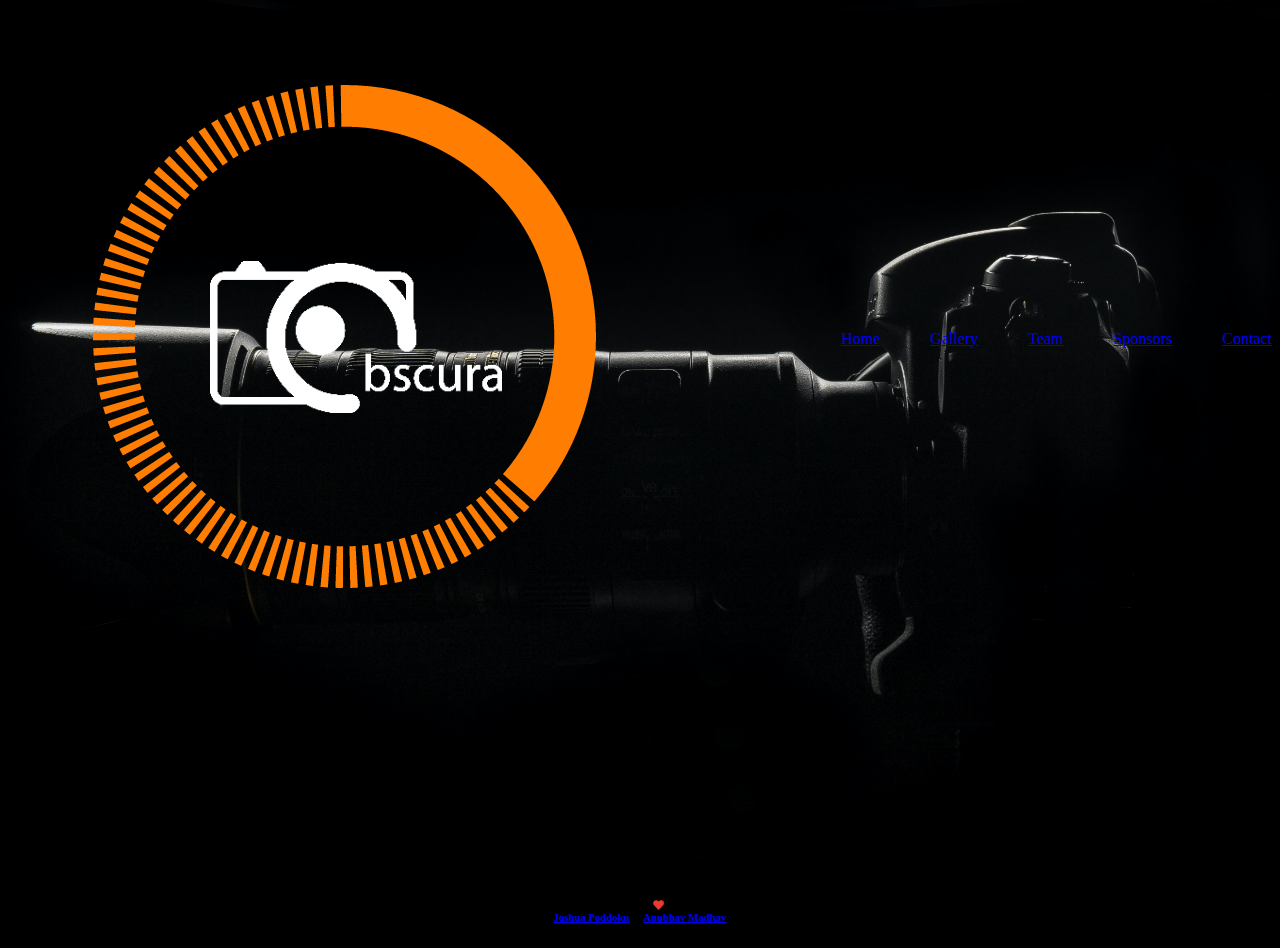
<file: sponsors.html>
<!DOCTYPE html>
<html lang="en">

<head>
    <meta charset="UTF-8">
    <meta name="viewport" content="width=device-width, initial-scale=1.0">

    <link rel="apple-touch-icon" sizes="180x180" href="favicon/apple-touch-icon.png">
    <link rel="icon" type="image/png" sizes="32x32" href="favicon/favicon-32x32.png">
    <link rel="icon" type="image/png" sizes="16x16" href="favicon/favicon-16x16.png">
    <link rel="manifest" href="favicon/site.webmanifest">

    <link rel="stylesheet" href="https://use.fontawesome.com/releases/v5.0.7/css/all.css">

    <title>Sponsors</title>
    <link rel="stylesheet" href="css/style.css">
</head>

<body>
    <div class="bg-image">
        <nav>
            <div class="container">
                <div class="logo">
                    <a href="./index.html"> <img src="./images/logo.png" alt="logo"> </a>
                </div>
                <ul>
                    <li><a href="./index.html">Home</a></li>
                    <li><a href="./gallery.html">Gallery</a></li>
                    <li><a href="./team.html">Team</a></li>
                    <li><a href="#">Sponsors</a></li>
                    <li><a href="./contact.html">Contact</a></li>
                </ul>
            </div>
        </nav>
        <main>
            <div class="heading">
                <!-- <h1>The Photography Club of <br> Indian Institute of Information Technology, Vadodara.
                </h1> -->
            </div>
        </main>
        <footer>
            <center>
                <h6>Made with
                    <span>
                    <i class="fas fa-heart"></i>
                </span> by <br> <a href="https://www.instagram.com/joshua_josh19/">Joshua Poddoku</a> & <a href="https://www.instagram.com/anubhav_madhav/">Anubhav Madhav</a></h6>
            </center>
        </footer>
    </div>
</body>

</html>
</file>
<file: style.css>
@import url('https://fonts.googleapis.com/css2?family=Playfair+Display:wght@400;500&family=Roboto:wght@100;300;400;500;700&display=swap');


:root{
    --black: hsl(198, 24%, 8%);
    --white-cream: hsl(0, 0%, 70%);
}


* {
    box-sizing: border-box;
}

body{
    background-image: url("./images/bg-cover-main.jpg");
    background-position: top;
    background-size: cover;
    background-repeat: no-repeat;
}

nav{
    padding-top: 10px;
}

nav img{
    width: 20%;
    height: auto;
}
.container{
    display: flex;
    margin: 0 auto;
    max-width: 100%;
    width: 1200px;
    align-items: center;
    justify-content: space-between;
    border: 0 20px;
}


ul{
    display: flex;
    list-style-type: none;
    padding: 0;
}

ul li{
    margin-left: 50px;
}

ul li a{
    color: var(--white-cream);
    text-decoration: none;
    font-family: 'Roboto', sans-serif;
    font-weight: 700;
    font-size: 1.5em;
}

nav a:hover{
    border-bottom: solid;
    padding-bottom: 10px;
    color: var(--white-cream);
    width: 40px;
}

.heading{
    z-index: 100;
    color: var(--white-cream);
    justify-content: center;
    position: fixed;
    left: 80px;
    bottom: 180px;
    background-color: black 0.8;
}

footer{
    color: var(--white-cream);
    bottom: 0;
    justify-content: center;
}
</file>
<file: css/style.css>
@import url('https://fonts.googleapis.com/css2?family=Vidaloka&display=swap');
@import url('https://fonts.googleapis.com/css2?family=Lato:ital,wght@0,100;0,400;0,700;0,900;1,100;1,400;1,700;1,900&display=swap');
:root {
    --black: hsl(198, 24%, 8%);
    --white-cream: #b7b7b7;
}

* {
    box-sizing: border-box;
}

body {
    /* Location of the image */
    background-image: url("../images/bg-cover-main.jpg");
    /* Background image is centered vertically and horizontally at all times */
    background-position: center center;
    /* Background image doesn't tile */
    background-repeat: no-repeat;
    /* Background image is fixed in the viewport so that it doesn't move when 
    the content's height is greater than the image's height */
    background-attachment: fixed;
    /* This is what makes the background image rescale based
    on the container's size */
    background-size: cover;
    /* Set a background color that will be displayed
    while the background image is loading */
    background-color: black;
    animation-name: bg-effect;
    animation-duration: 4s;
    opacity: 1;
}


/* Background animation effect */

@keyframes bg-effect {
    from {
        opacity: 0;
    }
    to {
        opacity: 1;
    }
}

.container {
    display: flex;
    margin: 0 auto;
    max-width: 100%;
    width: 1300px;
    align-items: center;
    justify-content: space-between;
    border: 0 20px;
}

header .container img {
    width: 100px;
    height: 100px;
}

ul {
    display: flex;
    list-style-type: none;
    padding: 0;
}

ul li {
    margin-left: 50px;
}

.btn {
    color: var(--white-cream);
    text-decoration: none;
    font-family: 'Lato', sans-serif;
    font-weight: 400;
    text-transform: uppercase;
    font-size: 0.9em;
    letter-spacing: 0.5rem;
    animation-name: text-second;
    animation-duration: 4s;
}

btn:hover {
    border-bottom-style: solid;
    border-bottom-width: thin;
    padding-bottom: 10px;
    color: var(--white-cream);
    width: 40px;
    position: relative;
}

.active,
.btn:hover {
    border-bottom-style: solid;
    border-bottom-width: thin;
    padding-bottom: 10px;
    color: #ff7d00;
    width: 40px;
}

ul li a:hover {
    border-bottom: thin;
    padding-bottom: 10px;
    color: #d8d8d8;
    width: 40px;
}


/* Main Text */

.heading {
    z-index: 100;
    color: #b7b7b7;
    justify-content: center;
    font-family: 'Vidaloka', serif;
    font-weight: 400;
    line-height: 3.9rem;
    font-size: 2rem;
    margin-top: 230px;
    margin-left: 125px;
    margin-bottom: 2px;
    background-color: black 0.8;
    animation-name: text-effect;
    animation-duration: 2s;
    opacity: 0.9;
}

.heading:hover {
    color: white;
    cursor: pointer;
}


/* IIIT VADODARA */

.second-line {
    cursor: pointer;
    z-index: 100;
    justify-content: center;
    font-family: 'Lato', sans-serif;
    font-family: 'Open Sans', sans-serif;
    font-weight: 800;
    line-height: 3.9rem;
    font-size: 0.46rem;
    letter-spacing: 1rem;
    margin-left: 130px;
    margin-bottom: 140px;
    background-color: black 0.8;
    color: #ff7d00;
    animation-name: text-second;
    animation-duration: 9s;
}

@keyframes text-second {
    from {
        opacity: 0;
    }
    to {
        opacity: 1;
    }
}

@keyframes text-effect {
    from {
        bottom: 160px;
        opacity: 0.5;
    }
    to {
        bottom: 200px;
        opacity: 0.9;
    }
}

.designed {
    color: var(--white-cream);
    position: absolute;
    left: 700px;
    bottom: 20px;
    max-width: 100%;
    text-align: center;
    margin-bottom: 0px;
    padding-bottom: 0px;
    font-style: italic;
    font-family: 'Lato', sans-serif;
    font-family: 'Open Sans', sans-serif;
    font-weight: 100!important;
    font-size: 1.1em;
    letter-spacing: 0.02rem;
}

.made {
    color: var(--white-cream);
    position: relative;
    left: 0px;
    bottom: 0px;
    max-width: 100%;
    text-align: center;
    padding-bottom: 5px;
    font-style: italic;
    font-family: 'Lato', sans-serif;
    font-family: 'Open Sans', sans-serif;
    font-weight: 100!important;
    font-size: 1.0em;
    letter-spacing: 0.02rem;
}

.designed a,
.made a {
    text-decoration: none;
    color: var(--white-cream);
    font-size: 0.7em;
}

.designed a:hover,
.made a:hover {
    text-decoration: underline;
}

.designed a:active,
.made a:active {
    color: var(--white-cream);
}

.designed a:visited,
.made a:visited {
    color: rgb(216, 216, 216);
}

.fa-heart {
    color: #ed3a2d;
}

.gallery {
    margin: 10px 50px;
    padding-left: 100px;
    bottom: 100px;
}

.gallery img {
    transition: 0.3s;
    padding: 30px;
    width: 400px;
    border-radius: 35px;
    filter: grayscale(100%);
}

.gallery img:hover {
    filter: grayscale(0%);
    transform: scale(1.1);
    transition: all 0.5s;
}

.mentor {
    display: block;
    margin-left: 405px;
    margin-right: auto;
    width: 50%;
}

.third-year {
    text-align: center;
    margin-left: auto;
    display: flex;
}

.second-year {
    text-align: center;
    margin-left: auto;
    display: flex;
}

.Categories {
    padding-top: 0px;
    font-family: 'Lato';
    font-weight: 100;
    display: flex;
    flex-direction: column;
    align-items: center;
}

.Core-Team {
    margin: 40px 50px;
    padding-left: 100px;
    bottom: 100px;
}

.Core-Team img {
    transition: 1s;
    padding: 30px;
    width: 400px;
    border-radius: 35px;
    filter: grayscale(100%);
}

.Core-Team h2,
.Alumni h2 {
    font-family: 'Vidaloka';
    font-size: 2rem;
    letter-spacing: 0.07rem;
}

.Core-Team img:hover {
    filter: grayscale(0%);
    transform: scale(1.1);
    transition: all 0.5s;
}

.Members {
    margin: 50px 50px;
    padding-left: 100px;
    bottom: 100px;
}

.Members h2 {
    font-family: 'Vidaloka';
    font-size: 1.7rem;
}

.Members img {
    transition: 1s;
    padding: 30px;
    width: 400px;
    border-radius: 35px;
    filter: grayscale(100%);
}

.Members img:hover {
    filter: grayscale(0%);
    transform: scale(1.1);
    transition: all 0.5s;
}

.Alumni {
    margin: 50px 50px;
    padding-left: 100px;
    bottom: 100px;
}

.Alumni img {
    transition: 1s;
    padding: 30px;
    width: 400px;
    border-radius: 35px;
    filter: grayscale(100%);
}

.Alumni img:hover {
    filter: grayscale(0%);
    transform: scale(1.1);
    transition: all 0.5s;
}

.names {
    text-align: center;
    text-decoration: none!important;
}

.member {
    text-align: center;
}

.member-name {
    display: block;
    margin-left: 295px;
    margin-right: auto;
    width: 50%;
    color: var(--white-cream);
}

.sec-name {
    color: var(--white-cream);
    position: relative;
    left: 0px;
}

.tech-name {
    color: var(--white-cream);
    position: relative;
    left: 0px;
}

.event-name {
    color: var(--white-cream);
    position: relative;
    left: 0px;
}

.first-name {
    color: var(--white-cream);
    position: relative;
    left: 0px;
}

.second-name {
    color: var(--white-cream);
    left: 70px;
}

.third-name {
    color: var(--white-cream);
    left: 0px;
}

h2 {
    display: flex;
    font-size: 1.5em;
    margin-block-start: 0.83em;
    margin-block-end: 0.83em;
    margin-inline-start: 0px;
    margin-inline-end: 0px;
    font-weight: bold;
    color: var(--white-cream);
}

.sponsors {
    color: var(--white-cream);
}


/* For Contact Page */

.vertical {
    position: relative;
    border-left: 4px solid var(--white-cream);
    width: 1.5px;
    height: 400px;
    margin: 0 auto;
    margin-top: -350px;
}

.email {
    position: relative;
    padding: 50px;
    width: 40%;
    top: 80px;
    left: 7vw;
}

.email h2 {
    font-family: 'Vidaloka', serif;
    font-size: 1.9em;
}

.email a {
    font-family: 'Lato', sans-serif;
    color: var(--white-cream);
    text-decoration: none;
}

.email a:hover {
    color: white;
}

.social {
    font-family: 'Vidaloka', serif;
    background-color: rgba(0, 0, 0, 0.65);
    color: var(--white-cream);
    font-size: 1rem;
    width: 100%;
    display: flex;
    flex-direction: column;
    justify-content: center;
    align-items: center;
    margin-bottom: 0px;
}

.smicons {
    height: 100px;
    width: 345px;
    display: flex;
    flex-direction: row;
    justify-content: center;
}

.fab {
    color: var(--white-cream);
    margin: 0px 15px;
    width: 50px;
    height: 50px;
    background-size: 100% 100%;
    font-size: 65px;
}

.fab:hover {
    color: white;
    transform: scale(1.1);
    transition: all 0.3s;
    cursor: pointer;
}

@media screen and (max-width:600px) {
    .container {
        display: flex;
        margin: 0 auto;
        max-width: 100%;
        width: 100vw;
        align-items: center;
        justify-content: space-between;
    }
    header .container img {
        margin-top: -5vh;
        margin-left: 34vw;
        width: 20vw;
        height: 20vw;
    }
    ul {
        margin-top: 15vh;
        display: flex;
        flex-direction: row;
        justify-content: center;
        list-style-type: none;
        margin-left: -100vw;
    }
    ul li {
        margin-left: 4vw;
    }
    .btn {
        color: var(--white-cream);
        text-decoration: none;
        font-family: 'Lato', sans-serif;
        font-weight: 400;
        text-transform: uppercase;
        font-size: 0.8em;
        letter-spacing: 0.2rem;
        animation-name: text-second;
        animation-duration: 1s;
    }
    .active,
    .btn:hover {
        border-bottom-style: solid;
        border-bottom-width: thin;
        padding-bottom: 10px;
        color: #ff7d00;
        width: 40px;
    }
    .heading {
        justify-content: center;
        margin-left: 5vw;
        margin-top: 19vh;
        font-size: 1.2em;
    }
    .second-line {
        justify-content: center;
        margin-left: 7vw;
        margin-top: -8vw;
    }
    .gallery {
        display: flex;
        flex-direction: column;
        justify-content: center;
        align-items: center;
        margin-right: 40%;
        bottom: 100px;
    }
    .gallery img {
        padding: 30px;
        width: 400px;
        border-radius: 35px;
        filter: grayscale(0%);
    }
    .gallery img:hover {
        transform: scale(1.1);
        transition: all 0.3s;
    }
    .mentor {
        display: block;
        margin-left: auto;
        margin-right: auto;
        width: 50%;
    }
    .Core-Team {
        display: flex;
        flex-direction: column;
        justify-content: center;
        bottom: 100px;
        margin: 2vh -3vw;
        padding-left: -1vw;
    }
    .Core-Team img {
        margin-right: 20vw;
        transition: 0.3s;
        filter: grayscale(0%);
    }
    .Core-Team img:hover {
        transform: scale(1.1);
        transition: all 0.3s;
    }
    .Members {
        display: flex;
        flex-direction: column;
        justify-content: center;
        bottom: 100px;
        margin: 2vh -3vw;
        padding-left: 2vw;
    }
    .Members img {
        transition: 0.3s;
        filter: grayscale(0%);
    }
    .Members img:hover {
        transform: scale(1.1);
        transition: all 0.3s;
    }
    .Alumni {
        display: flex;
        flex-direction: column;
        justify-content: center;
        bottom: 100px;
        margin: 2vh -3vw;
        padding-left: 2vw;
    }
    .Alumni img {
        transition: 0.3s;
        filter: grayscale(0%);
    }
    .Alumni img:hover {
        transform: scale(1.1);
        transition: all 0.3s;
    }
    .names {
        text-align: center;
    }
    .third-year {
        text-align: center;
        margin-left: auto;
        display: flex;
        flex-direction: column;
    }
    .second-year {
        text-align: center;
        margin-left: auto;
        display: flex;
        flex-direction: column;
    }
    .member-name {
        display: block;
        margin-left: auto;
        margin-right: auto;
        width: 50%;
        color: var(--white-cream);
    }
    .first-name {
        color: var(--white-cream);
        display: block;
        margin-left: auto;
        margin-right: auto;
        width: 50%;
    }
    .second-name {
        color: var(--white-cream);
        left: 70px;
        display: block;
        margin-left: auto;
        margin-right: auto;
        width: 50%;
    }
    .third-name {
        color: var(--white-cream);
        left: 0px;
        display: block;
        margin-left: auto;
        margin-right: auto;
        width: 50%;
    }
    .sec-name {
        color: var(--white-cream);
        display: block;
        margin-left: auto;
        margin-right: auto;
        width: 50%;
        left: -34px;
    }
    .tech-name {
        color: var(--white-cream);
        left: -25px;
        display: block;
        margin-left: auto;
        margin-right: auto;
        width: 50%;
    }
    .event-name {
        color: var(--white-cream);
        left: -34px;
        display: block;
        margin-left: auto;
        margin-right: auto;
        width: 50%;
    }
    .email {
        padding: 10px;
        width: 90%;
        top: 0px;
        left: 2%;
    }
    .email h2 {
        font-size: 1.5em;
    }
    .vertical {
        transform: rotate(90deg);
        height: 90vw;
        margin-top: -20vh;
    }
    .social {
        width: 90%;
        height: 40%;
        left: 0%;
        margin-top: 20vh;
    }
    .social h1 {
        text-align: center;
        font-size: 1.4em;
    }
    .fab {
        color: var(--white-cream);
        margin: 0px 25px;
        width: 25px;
        height: 25px;
        margin-right: 30px;
    }
    .designed {
        color: var(--white-cream);
        left: 26vw;
        top: 85vh;
        max-width: 100%;
    }
    .made {
        color: var(--white-cream);
        position: relative;
        left: -2vw;
    }
}
</file>
<file: css/contact.css>
@import url('https://fonts.googleapis.com/css2?family=Vidaloka&display=swap');
@import url('https://fonts.googleapis.com/css2?family=Lato:ital,wght@0,100;0,400;0,700;0,900;1,100;1,400;1,700;1,900&display=swap');
.box {
    width: 345px;
    background: rgb(0, 0, 0);
    margin: 0 auto;
    padding: 30px;
    border-radius: 0px;
    border: rgba(0,0,0,.2);
    display: flex;
    justify-content: center;
    flex-direction: column;
    align-items: center;
    opacity: 0.7;
  }

  .box h2{
      font-family: 'Vidaloka';
      color: aliceblue;
  }
  
  .box input, textarea {
    background: rgba(255, 255, 255, .1);
    color: #b7b7b7;
    margin-bottom: 20px;
    width: 320px;
    font-size: 18px;
    font-family: 'Lato', sans-serif;
    font-weight: 400;
    text-align: left;
    border-radius: 0px;
    border: 1px solid rgba(17, 14, 14, 0.4);
  }
  
  .names {
    padding: 20px 12.5px;
  }
  
  .text {
    height: 100px;
    padding: 12.5px;
  }
  
  .names:focus, .text:focus {
    background: rgba(0,0,0,0)
  }
  
  .sendbtn {
    width: 150px;
    height: 50px;
    background-color: #ff7d00!important;
    float: right;
    text-transform: uppercase;
    color: white!important;
    display: flex;
    justify-content: center;
    align-items: center;
    letter-spacing: 0.11rem;
    margin-bottom: 0;
    cursor:pointer;
    margin-bottom: 20px;
    width: 320px;
    font-size: 18px;
    font-family: 'Lato', sans-serif;
    font-weight: 400;
    font-size: 1.2rem;
    text-align: left;
    border-radius: 0px;
  }

  
  ::-webkit-input-placeholder {
     color: #f3f3f3;
  }
  
  .clear {
    clear: both;
  }
</file>
<file: css/lockdown.css>
@import url('https://fonts.googleapis.com/css2?family=Vidaloka&display=swap');
@import url('https://fonts.googleapis.com/css2?family=Open+Sans:wght@800&display=swap');
@import url('https://fonts.googleapis.com/css2?family=Lato:ital,wght@0,100;0,400;0,700;0,900;1,100;1,400;1,700;1,900&display=swap');
@import url('https://fonts.googleapis.com/css2?family=Exo+2:wght@200&family=Poppins:wght@800&display=swap');
:root {
    --black: hsl(198, 24%, 8%);
    --white-cream: hsl(0, 0%, 70%);
}

* {
    box-sizing: border-box;
}


body, html {
    height: 100%;
    margin: 0;
    overflow-x: hidden;
  }
  
  .bg {
    /* The image used */
    background-image: url("/images/bg-cover-tilt-min.jpg");
    /* Full height */
    height: 100%;
    background-position: center center;
    background-repeat: no-repeat;
    background-size: cover;
    background-color: black;
  }


  
/* Background animation effect */

@keyframes bg-effect{
    from {
        opacity: 0;
    }
    to {
        opacity: 1;
    }
}

/* Navigation */
nav {
    padding-top: 20px;
}

nav img{
    width: 10%;
    height: auto;
    margin-left: 3vw;
    opacity: 0.9;
}

.container {
    display: flex;
    margin: 0 auto;
    max-width: 100%;
    width: 1200px;
    align-items: center;
    justify-content: space-between;
    border: 0 20px;
}

ul {
    display: flex;
    list-style-type: none;
    padding: 0;
}

ul li {
    margin-right: 30px;
}

.btn {
    color: var(--white-cream);
    text-decoration: none;
    font-family: 'Lato', sans-serif;
    font-weight: 400;
    text-transform: uppercase;
    font-size: 0.9em;
    letter-spacing: 0.5rem;
    border-bottom-style: solid;
    border-bottom-width: thin;
    padding-bottom: 10px;
}

btn:hover{
    border-bottom-style: solid;
    border-bottom-width: thin;
    padding-bottom: 10px;
    color: var(--white-cream);
    width: 40px;
    position: relative;
}


.active, .btn:hover{
    border-bottom-style: solid;
    border-bottom-width: thin;
    padding-bottom: 10px;
    color: rgb(98, 161, 255);
    width: 40px;
}


ul li a:hover{
    border-bottom: thin;
    padding-bottom: 10px;
    color: #d8d8d8;
    width: 40px;
}


/* Main Text */
.heading {
    z-index: 100;
    color: rgb(204, 204, 204);
    font-family: 'Poppins', sans-serif;
    text-transform: uppercase;
    font-weight: 800;
    line-height: 4.2rem;
    font-size: 2rem;
    letter-spacing: 0.09rem;
    margin-top: 100px;
    background-color: black 0.8;
    animation-name: text-effect;
    animation-duration: 4s;
    opacity: 0.9;
    margin-left: 9vw;
}

/* rules */
.para{
    z-index: 100;
    justify-content: center;
    font-family: 'Exo 2', sans-serif;
    font-weight: 600;
    line-height: 2rem;
    font-size: 0.8rem;
    letter-spacing: 0.4rem;
    margin-left: 4vw;
    margin-top: 10vh;
    display: flex;
    flex-direction: row;
    color: #b4d3d2;
    animation-name: text-second;
    animation-duration: 4s;
    justify-content: center;
    text-align: center;
    
}

.para > ul > li> a:hover{
    font-size: 1rem;
}



@keyframes text-second {
    from {
        opacity: 0;
    }
    to {
        opacity: 1;
    }
}


@keyframes text-effect {
    from {
        opacity: 0;
    }
    to {
        opacity: 0.9;
    }
}
/* 
footer {
    color: var(--white-cream);
    position: fixed;
    left: 46%;
    bottom: 0;
    max-width: 100%;
    text-align: center;
    padding-bottom: 5px;
    font-style: italic;
    font-family: 'Lato', sans-serif;
    font-family: 'Open Sans', sans-serif;
    font-weight: 100!important;
    font-size: 0.8em;
    letter-spacing: 0.02rem;
}

footer a {
    text-decoration: none;
    color: var(--white-cream);
    font-size: 0.7em;
}

footer a:hover {
    text-decoration: underline;
}

footer a:active {
    color: var(--white-cream);
}

footer a:visited { */
    /* color: rgb(216, 216, 216);
} */

.para ul li{
    flex-direction: row;    
}

a{
    text-decoration: none;
    color: #ffffff;
    outline: 0;
}

a:hover, a:focus{
    outline: 0;
    border: 0;
}

.favicon{
    width: 30px;
}

svg:hover{
    fill: white;
}

a:focus-visible{
    outline: none;
}


@media screen and (max-width:720px) 
{   
    .heading{
        font-size: 1rem;
        text-align: center;
        line-height: 2.4rem;
        letter-spacing: 0.3rem;
        margin-top: -5px;
        margin-left: 0;
    }

    nav img{
        width: 34%;
        margin-left: 10vw;
    }

    .btn{
        font-size: 0.8rem;
    }

    .para{
        margin-left: 15vw;
        margin-top: 30px;
        margin-right: 0;
        text-align: center;
        font-size: 0.8rem;
        line-height: 0.7rem;
        letter-spacing: 0.1rem;
        flex-direction: column;
    }

    .para li{
        padding-bottom: 5px;
    }

    .para svg{
        width: 50px;
    }
}
</file>
